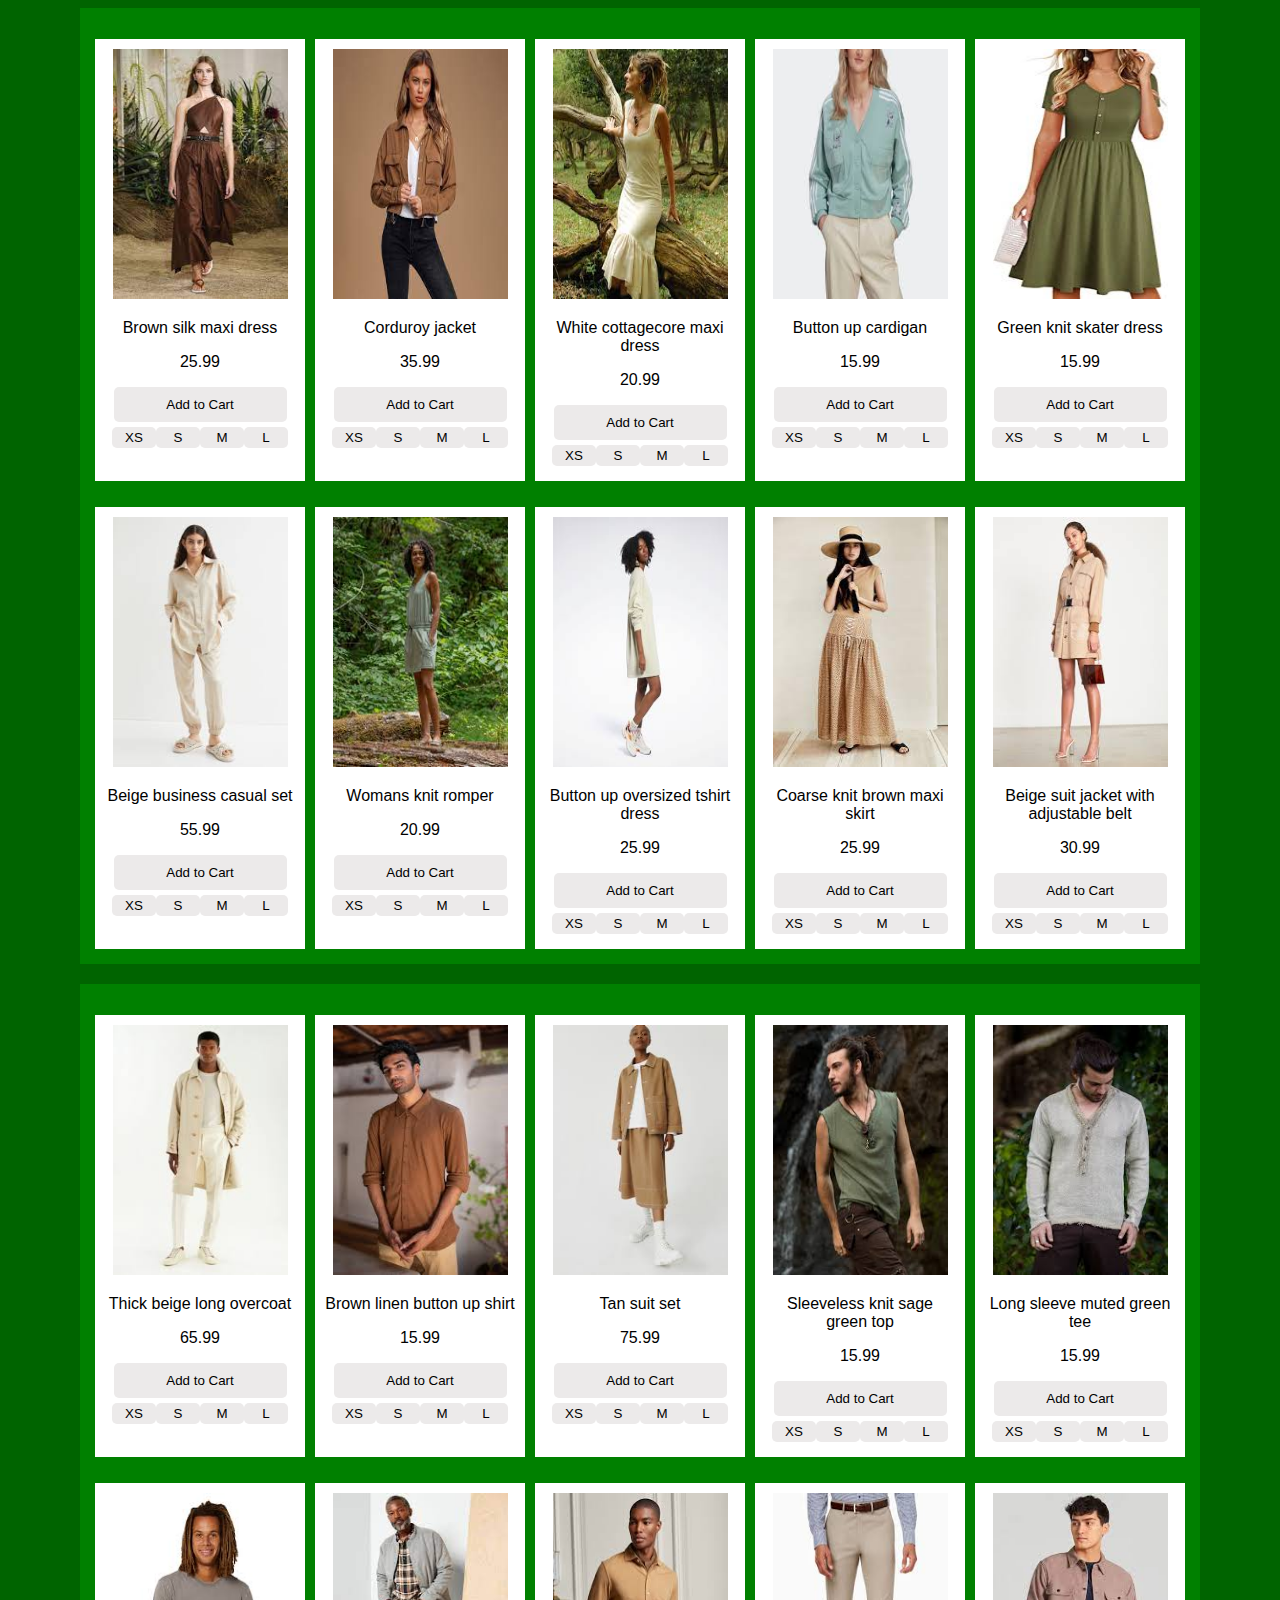
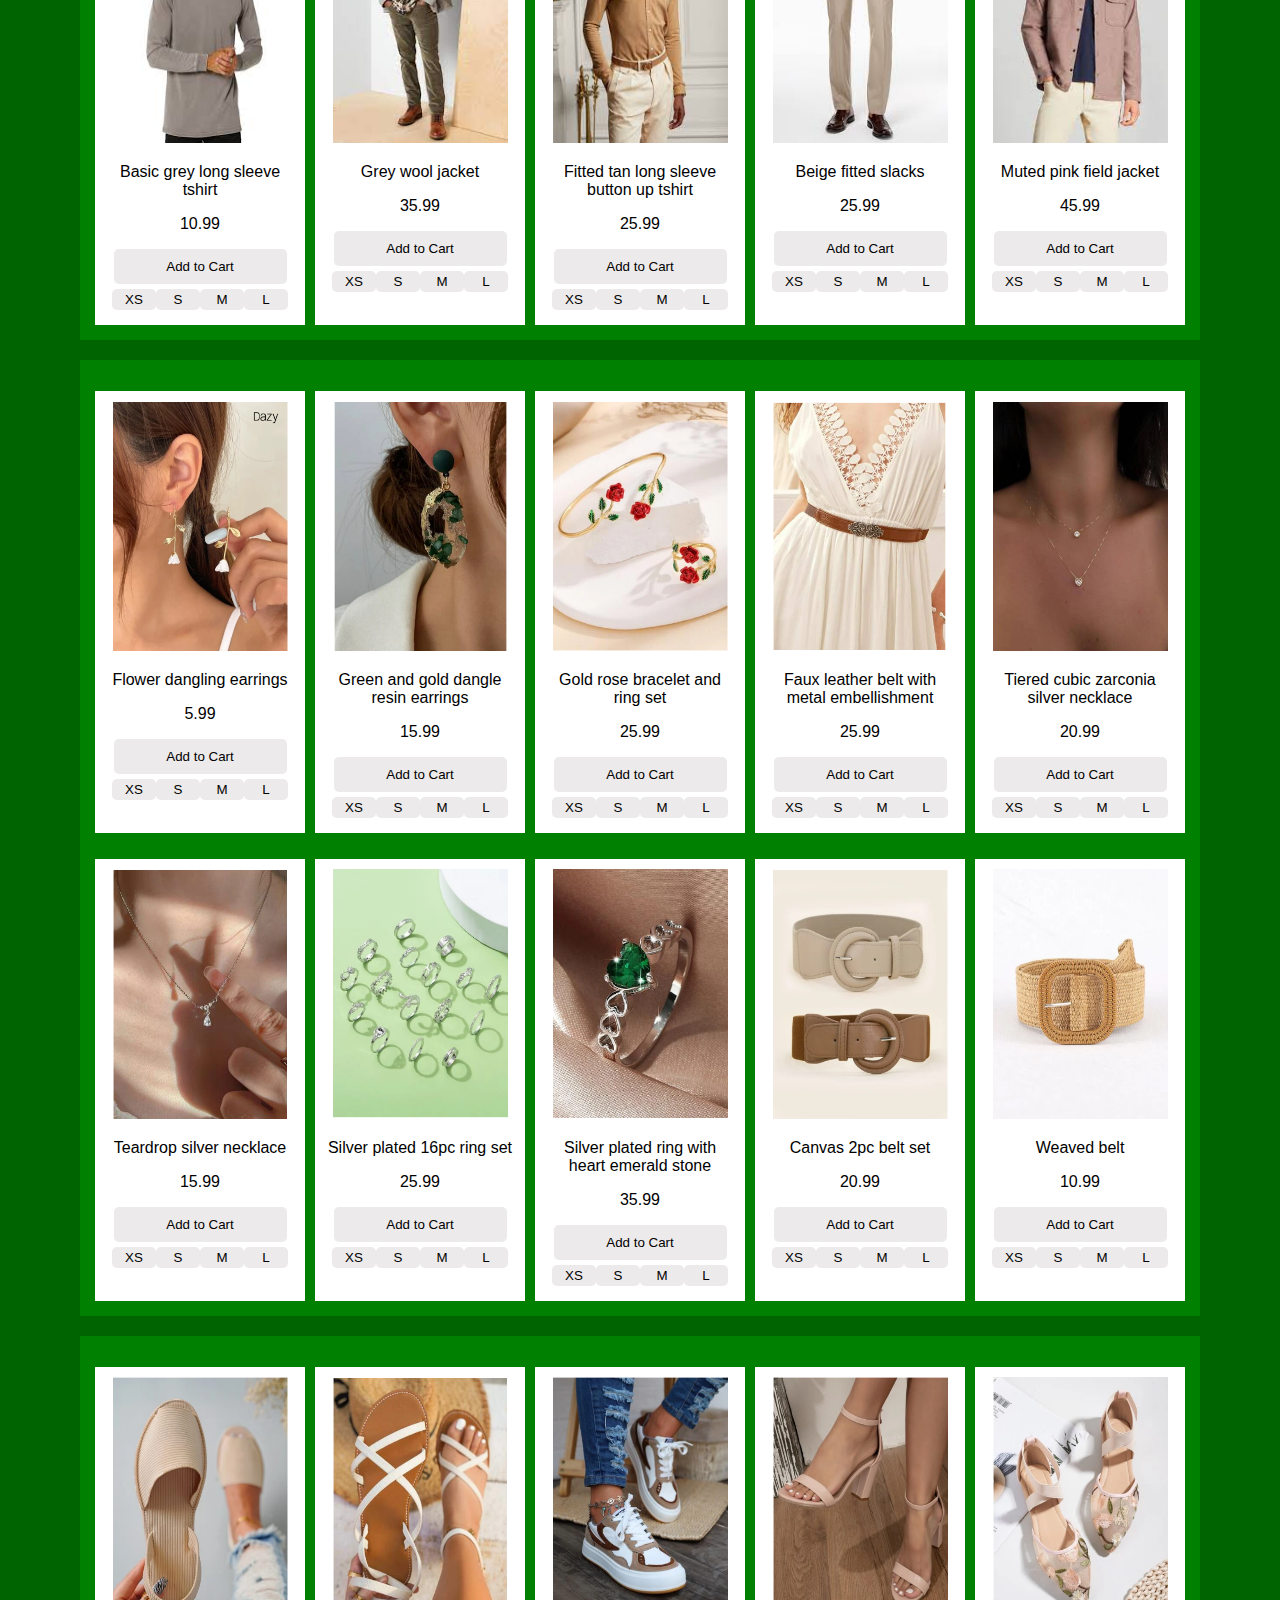
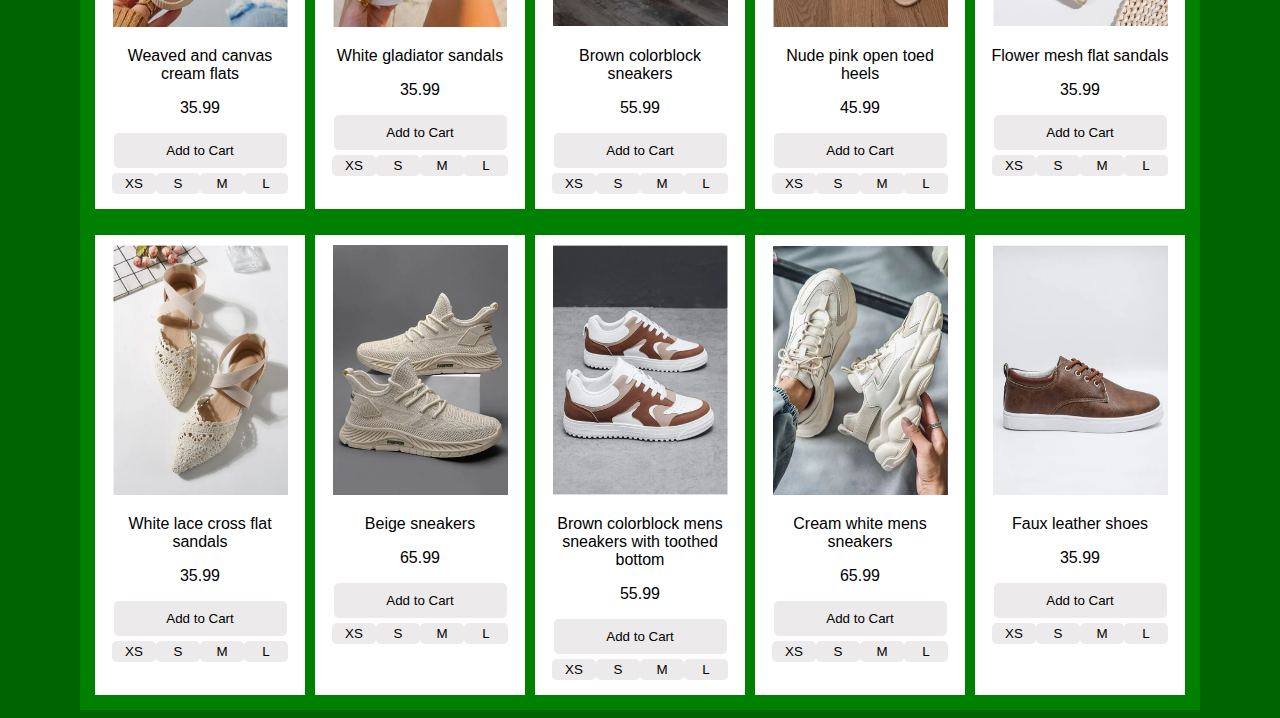
<file: practice.html>
<!DOCTYPE html>
<html lang="en">
  <head>
    <meta charset="UTF-8">
    <meta name="viewport" content="width=device-width, initial-scale=1.0">
    <meta http-equiv="X-UA-Compatible" content="ie=edge">
    <title>My Website</title>
    <link rel="stylesheet" href="practice.css">
    <link rel="icon" href="./favicon.ico" type="image/x-icon">
  </head>
  <body>
	  <script src="practice.js"></script>

    <div id = "productsHolder">
      <div id = "thingieW"></div>
    </div>

    <div style = "padding: 10px;"></div>

    <div id = "productsHolder">
      <div id = "thingieM"></div>
    </div>

    <div style = "padding: 10px;"></div>

    <div id = "productsHolder">
      <div id = "thingieA"></div>
    </div>

    <div style = "padding: 10px;"></div>

    <div id = "productsHolder">
      <div id = "thingieS"></div>
    </div>

  </body>
</html>
</file>
<file: practice.css>
body{
  background-color:darkgreen;
}

#productsHolder{
  background-color:green;
  width:1100px;
  margin:auto;
  padding:10px;
  display:flex;
  justify-content: center;
}
.card{
  background-color:white;
  width:200px;
  text-align: center;
  padding:10px;
  display:table-cell;
  border:5px solid green;
}

.cardimage{
  height:250px;
  width: 175px;
}

.nametxt{
  font-family: Arial, sans-serif;
  height:5%;
}

.pricetxt{
  font-family: Arial, sans-serif;
  height:5%;
}

.addToCart1{
  border-radius: 5px;
  padding:10px;
  border: none;
  text-align: center;
  width:173px;
  cursor: pointer;
  background-color: #eceaea;
  height:20%;
}

.addToCart1:hover{
  background-color: #6a955b;
}

.sizeCont button{
  border: none;
  border-radius: 5px;
  cursor: pointer;
  text-align: center;
  padding: 3px;
  width: 44px;
  background-color: #eceaea;
  height:10%;
}

.sizeCont button:hover{
  background-color: #6a955b;
}

.sizeCont{
  padding:5px;
  height:
}

.buttonsCont{
  margin-top:1rem;
}
</file>
